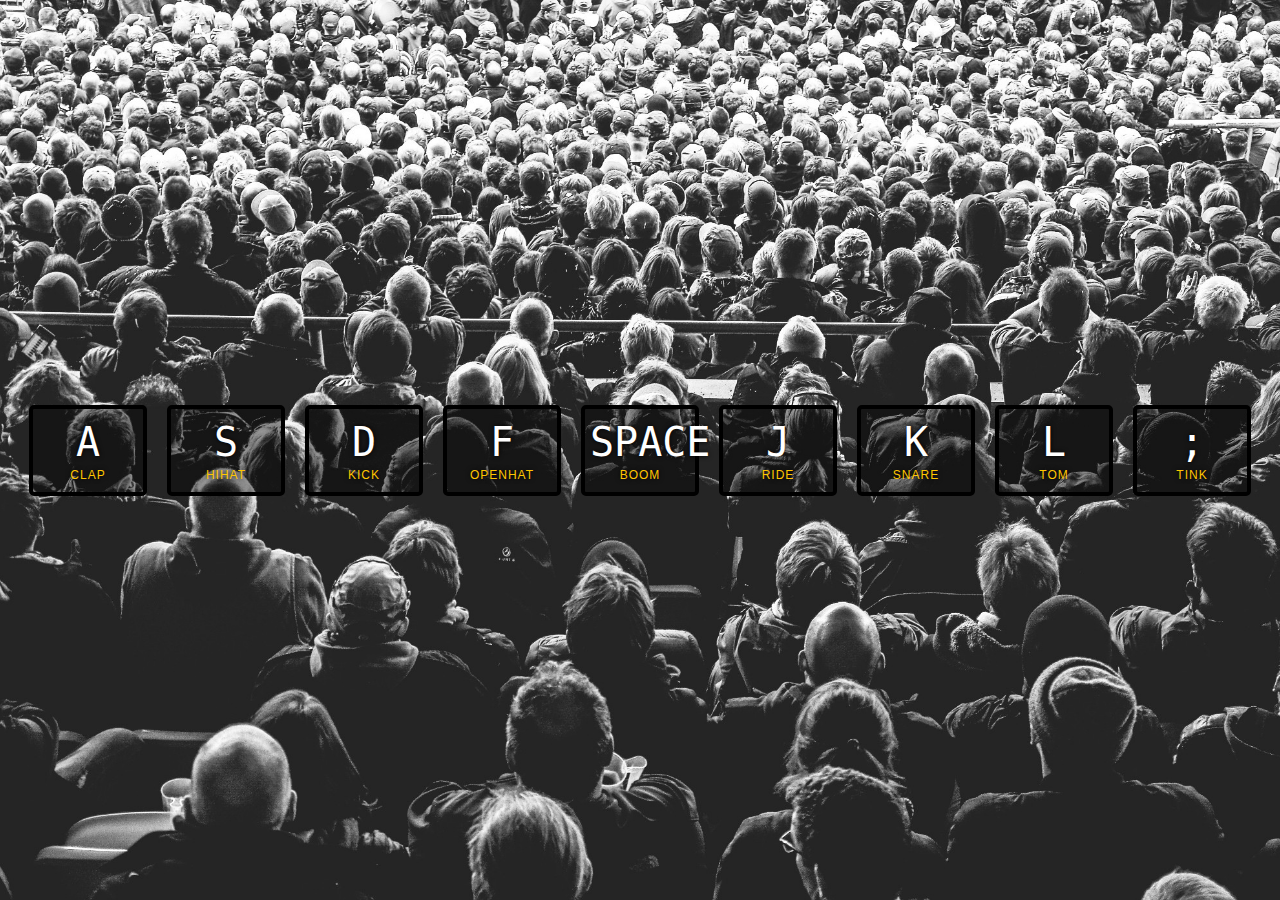
<file: day01/index.html>
<!DOCTYPE html>
<html lang="en">
  <head>
    <meta charset="UTF-8">
    <meta name="viewport" content="width=device-width, initial-scale=1.0">
    <meta http-equiv="X-UA-Compatible" content="IE=edge">
    <meta name="description" content="This is Drum Kit code with JavaScript">
    <title>JS Drum Kit</title>
    <link rel="stylesheet" href="style.css">
    <link rel="shortcut icon" href="#">
  </head>
  <body>
    <div class="keys">
      <div data-key="65" class="key">
        <kbd>A</kbd>
        <span class="sound">clap</span>
      </div>
      <div data-key="83" class="key">
        <kbd>S</kbd>
        <span class="sound">hihat</span>
      </div>
      <div data-key="68" class="key">
        <kbd>D</kbd>
        <span class="sound">kick</span>
      </div>
      <div data-key="70" class="key">
        <kbd>F</kbd>
        <span class="sound">openhat</span>
      </div>
      <div data-key="32" class="key">
        <kbd>SPACE</kbd>
        <span class="sound">boom</span>
      </div>
      <div data-key="74" class="key">
        <kbd>J</kbd>
        <span class="sound">ride</span>
      </div>
      <div data-key="75" class="key">
        <kbd>K</kbd>
        <span class="sound">snare</span>
      </div>
      <div data-key="76" class="key">
        <kbd>L</kbd>
        <span class="sound">tom</span>
      </div>
      <div data-key="186" class="key">
        <kbd>;</kbd>
        <span class="sound">tink</span>
      </div>
    </div>

    <audio data-key="65"  src="sounds/clap.wav"></audio> 
    <audio data-key="83"  src="sounds/hihat.wav"></audio> 
    <audio data-key="68"  src="sounds/kick.wav"></audio> 
    <audio data-key="70"  src="sounds/openhat.wav"></audio> 
    <audio data-key="32"  src="sounds/boom.wav"></audio> 
    <audio data-key="74"  src="sounds/ride.wav"></audio> 
    <audio data-key="75"  src="sounds/snare.wav"></audio> 
    <audio data-key="76"  src="sounds/tom.wav"></audio> 
    <audio data-key="186" src="sounds/tink.wav"></audio> 

    <script src='main.js'></script>
  </body>
</html>
</file>
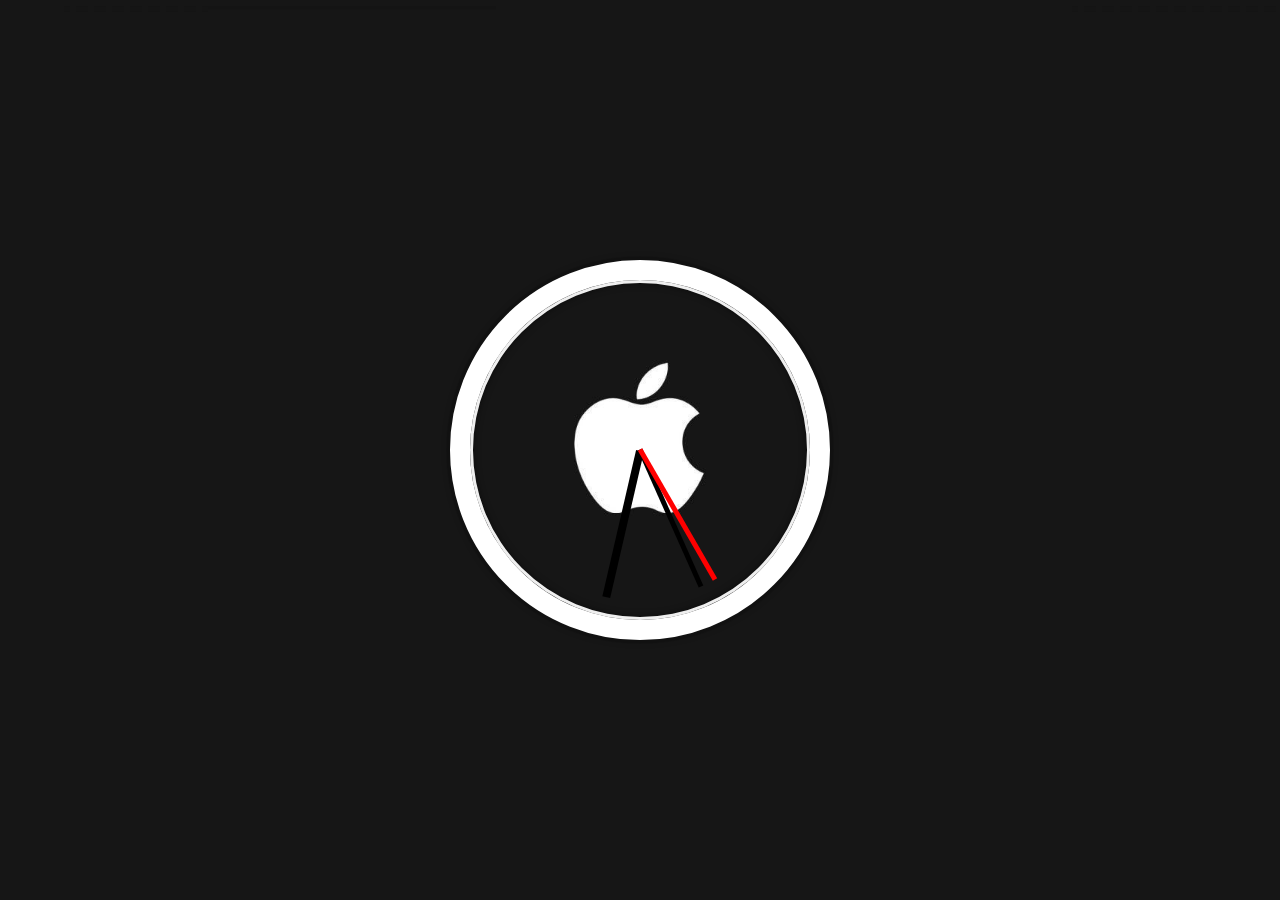
<file: day02/index.html>
<!DOCTYPE html>
<html lang="en">
  <head>
    <meta charset="UTF-8">
    <meta name="viewport" content="width=device-width, initial-scale=1">
    <title>Apple Clock</title>
    <link rel="stylesheet" href="style.css">
  </head>
  <body>
    <div class="clock">
      <div class="clock-face">
        <div class="hand hour-hand"></div>
        <div class="hand min-hand"></div>
        <div class="hand second-hand"></div>
      </div>
    </div>

    <audio src="alarm.wav"></audio>
    <script src="main.js"></script>
  </body>
</html>
</file>
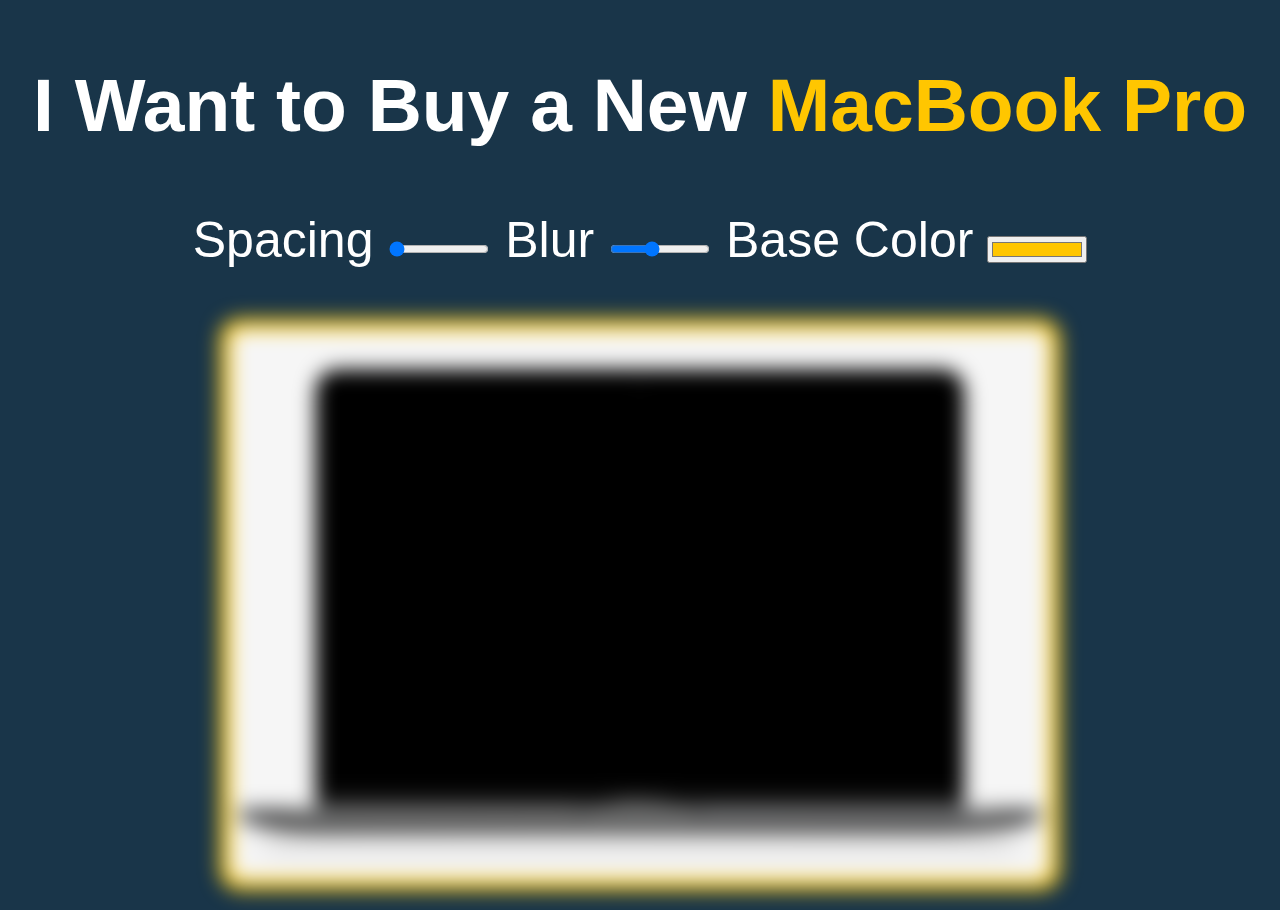
<file: day03/index.html>
<!DOCTYPE html>
<html lang="en">
  <head>
    <meta charset="UTF-8">
    <meta name="viewport" content="width=device-width, initial-scale=1">
    <title>The Thing I Want to Have</title>
    <link rel="stylesheet" href="style.css">
  </head>
  <body>
    <h2>I Want to Buy a New <span class='hl'>MacBook Pro</span></h2>

    <div class="controls">
      <label for="spacing">Spacing</label> <!-- 폼의 양식에 이름 붙이는 태그-->
      <input id="spacing" type="range" name="spacing" min="10" max="200" value="10" data-sizing="px"> <!-- for의 값과 양식의 id의 값이 같으면 연결된다-->

      <label for="blur">Blur</label>
      <input id=blur" type="range" name="blur" min="0" max="25" value="10" data-sizing="px">

      <label for="base">Base Color</label>
      <input id="base" type="color" name="base" value="#ffc600" data-cool="💩">
    </div>

    <img src="macbook.png" alt="MacBook Pro" width:"820" height:"551">

    <script src="main.js"></script>
  </body>
</html>
</file>
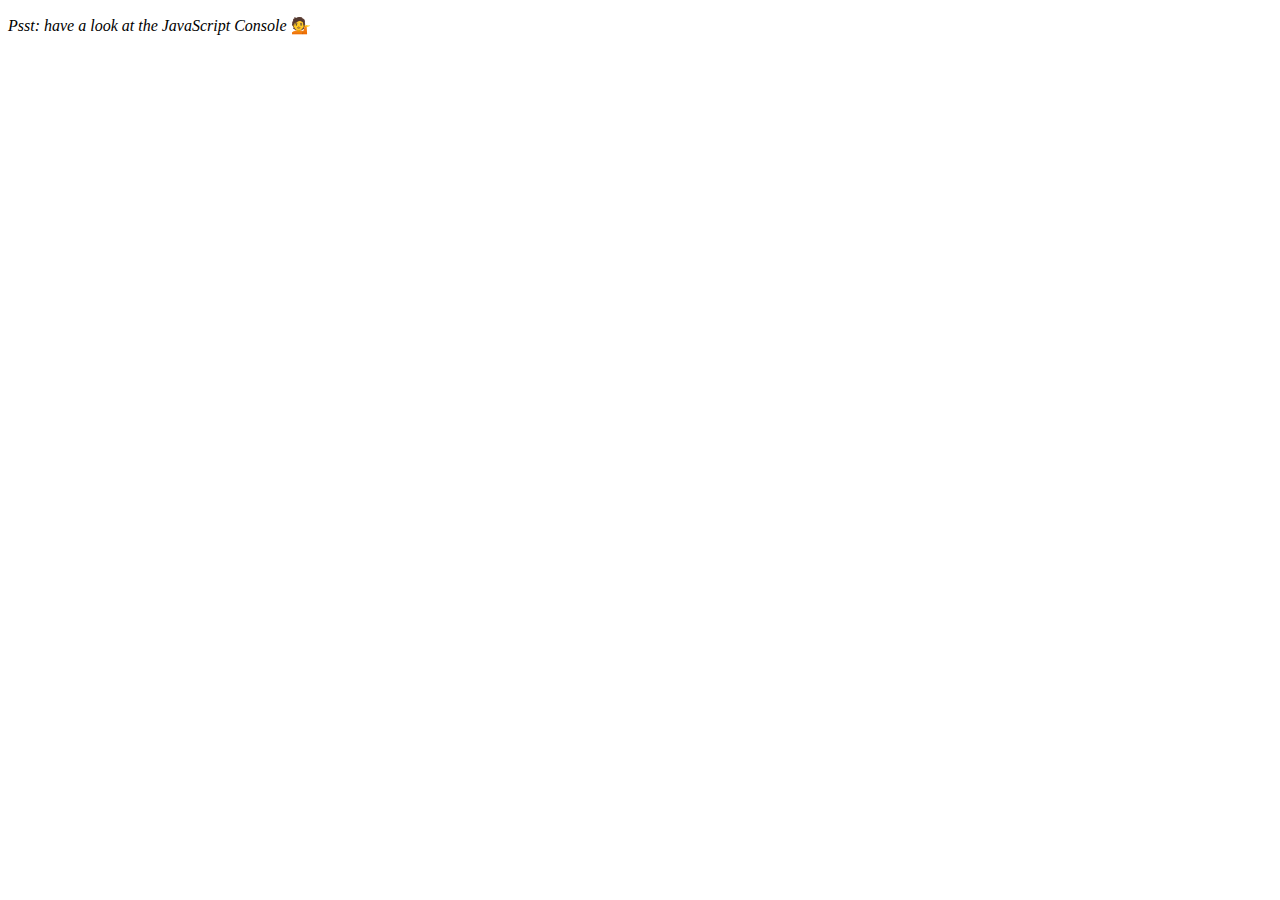
<file: day04/index.html>
<!DOCTYPE html>
<html lang="en">
  <head>
    <meta charset="UTF-8">
    <title>Array Cardio 💪</title>
  </head>
  <body>
    <p><em>Psst: have a look at the JavaScript Console</em> 💁</p>
    <script src="main.js"></script>
  </body>
</html>
</file>
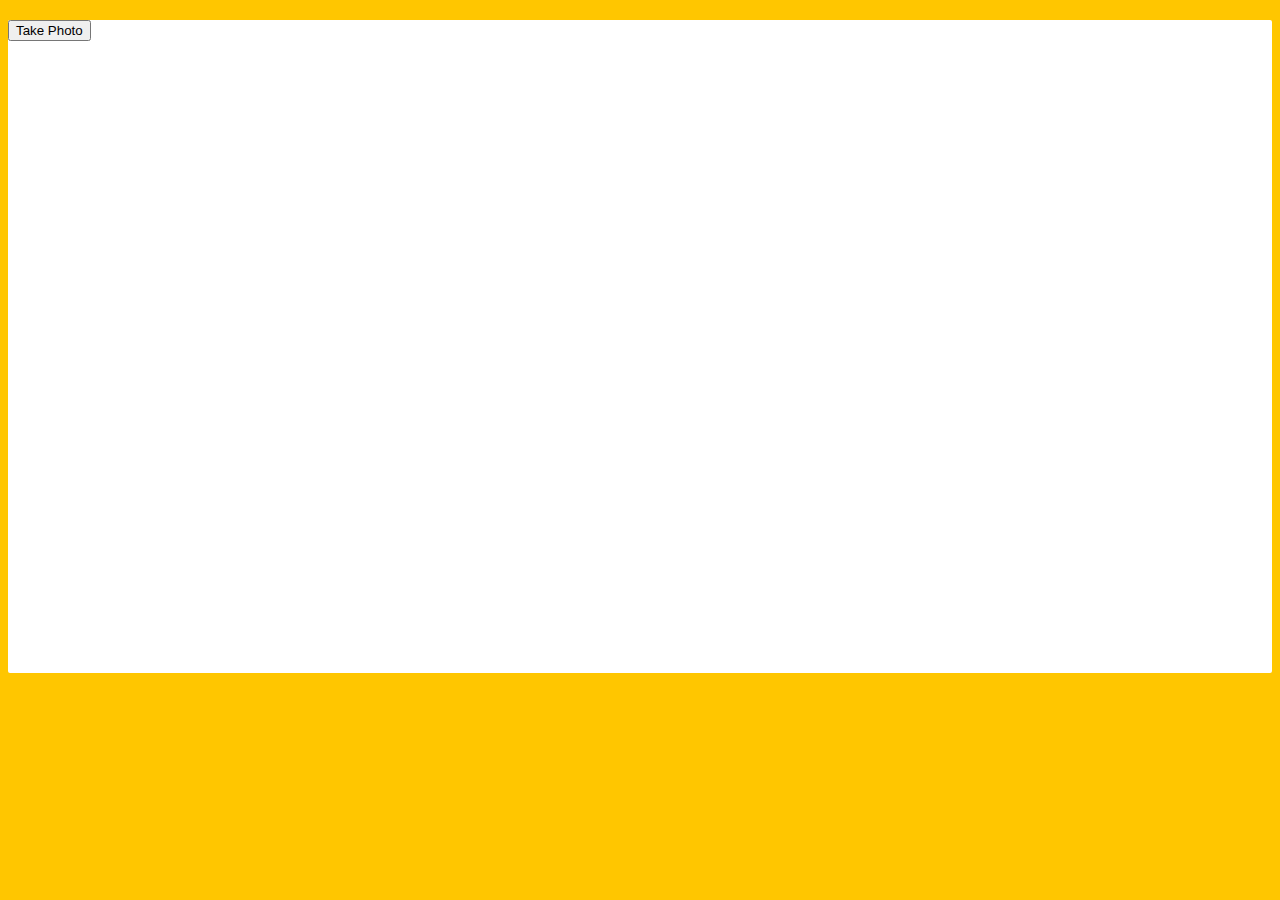
<file: day19/index.html>
<!DOCTYPE html>
<html lang="en">
<head>
  <meta charset="UTF-8">
  <title>Get User Media Code Along!</title>
  <link rel="stylesheet" href="style.css">
</head>
<body>

  <div class="photobooth">
    <div class="controls">
      <button onClick="takePhoto()">Take Photo</button>
<!--       <div class="rgb">
        <label for="rmin">Red Min:</label>
        <input type="range" min=0 max=255 name="rmin">
        <label for="rmax">Red Max:</label>
        <input type="range" min=0 max=255 name="rmax">

        <br>

        <label for="gmin">Green Min:</label>
        <input type="range" min=0 max=255 name="gmin">
        <label for="gmax">Green Max:</label>
        <input type="range" min=0 max=255 name="gmax">

        <br>

        <label for="bmin">Blue Min:</label>
        <input type="range" min=0 max=255 name="bmin">
        <label for="bmax">Blue Max:</label>
        <input type="range" min=0 max=255 name="bmax">
      </div> -->
    </div>

    <canvas class="photo"></canvas>
    <video class="player"></video>
    <div class="strip"></div>
  </div>

  <audio class="snap" src="./snap.mp3" hidden></audio>

  <script src="scripts.js"></script>

</body>
</html>
</file>
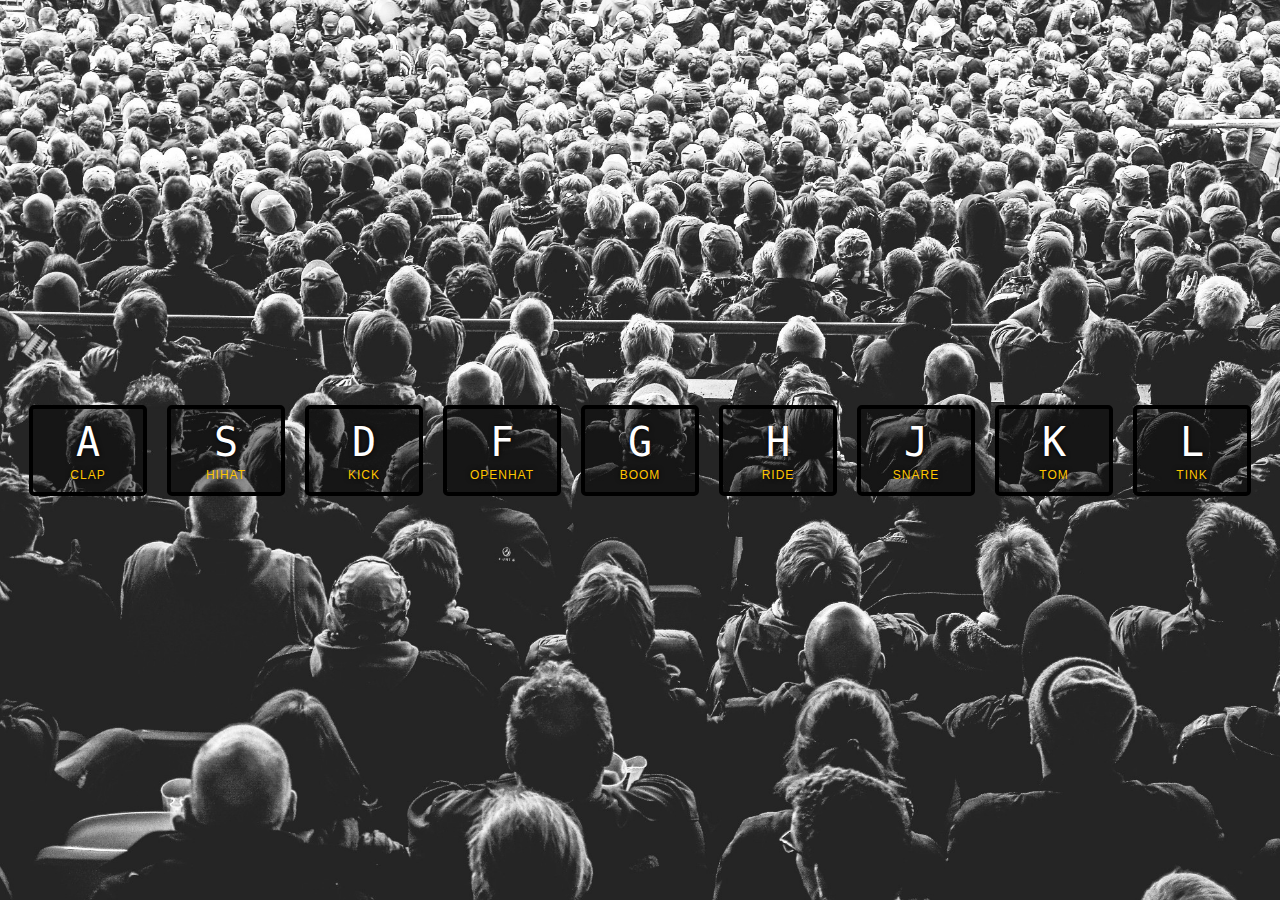
<file: day01/index-FINISHED.html>
<!DOCTYPE html>
<html lang="en">
<head>
  <meta charset="UTF-8">
  <title>JS Drum Kit</title>
  <link rel="stylesheet" href="style.css">
</head>
<body>


  <div class="keys">
    <div data-key="65" class="key">
      <kbd>A</kbd>
      <span class="sound">clap</span>
    </div>
    <div data-key="83" class="key">
      <kbd>S</kbd>
      <span class="sound">hihat</span>
    </div>
    <div data-key="68" class="key">
      <kbd>D</kbd>
      <span class="sound">kick</span>
    </div>
    <div data-key="70" class="key">
      <kbd>F</kbd>
      <span class="sound">openhat</span>
    </div>
    <div data-key="71" class="key">
      <kbd>G</kbd>
      <span class="sound">boom</span>
    </div>
    <div data-key="72" class="key">
      <kbd>H</kbd>
      <span class="sound">ride</span>
    </div>
    <div data-key="74" class="key">
      <kbd>J</kbd>
      <span class="sound">snare</span>
    </div>
    <div data-key="75" class="key">
      <kbd>K</kbd>
      <span class="sound">tom</span>
    </div>
    <div data-key="76" class="key">
      <kbd>L</kbd>
      <span class="sound">tink</span>
    </div>
  </div>

  <audio data-key="65" src="sounds/clap.wav"></audio>
  <audio data-key="83" src="sounds/hihat.wav"></audio>
  <audio data-key="68" src="sounds/kick.wav"></audio>
  <audio data-key="70" src="sounds/openhat.wav"></audio>
  <audio data-key="71" src="sounds/boom.wav"></audio>
  <audio data-key="72" src="sounds/ride.wav"></audio>
  <audio data-key="74" src="sounds/snare.wav"></audio>
  <audio data-key="75" src="sounds/tom.wav"></audio>
  <audio data-key="76" src="sounds/tink.wav"></audio>

<script>
  function removeTransition(e) {
    if (e.propertyName !== 'transform') return;
    e.target.classList.remove('playing');
  }

  function playSound(e) {
    const audio = document.querySelector(`audio[data-key="${e.keyCode}"]`);
    const key = document.querySelector(`div[data-key="${e.keyCode}"]`);
    if (!audio) return;

    key.classList.add('playing');
    audio.currentTime = 0;
    audio.play();
  }

  const keys = Array.from(document.querySelectorAll('.key'));
  keys.forEach(key => key.addEventListener('transitionend', removeTransition));
  window.addEventListener('keydown', playSound);
</script>


</body>
</html>
</file>
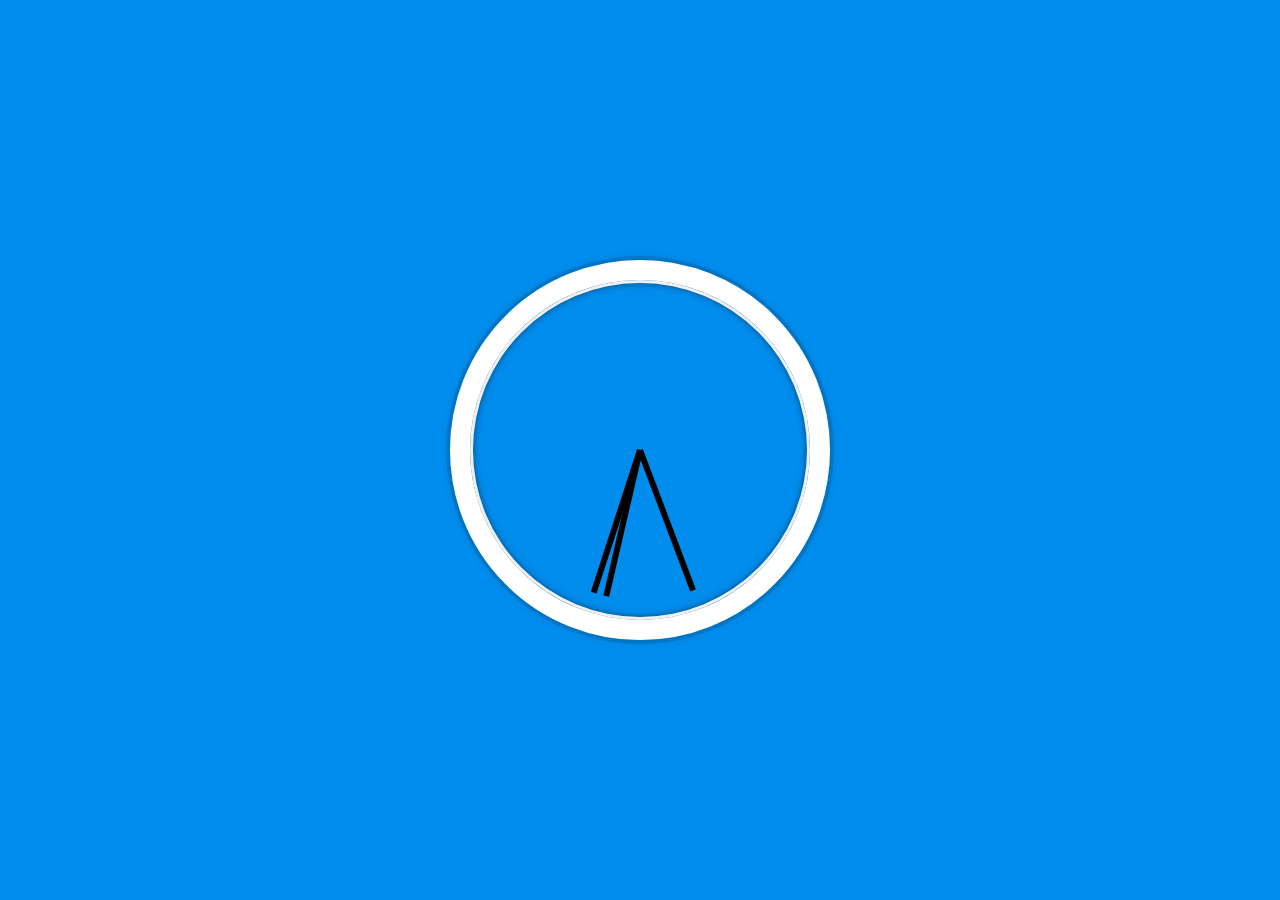
<file: day02/index-FINISHED.html>
<!DOCTYPE html>
<html lang="en">
<head>
  <meta charset="UTF-8">
  <title>JS + CSS Clock</title>
</head>
<body>


    <div class="clock">
      <div class="clock-face">
        <div class="hand hour-hand"></div>
        <div class="hand min-hand"></div>
        <div class="hand second-hand"></div>
      </div>
    </div>


  <style>
    html {
      background: #018DED url(https://unsplash.it/1500/1000?image=881&blur=5);
      background-size: cover;
      font-family: 'helvetica neue';
      text-align: center;
      font-size: 10px;
    }

    body {
      margin: 0;
      font-size: 2rem;
      display: flex;
      flex: 1;
      min-height: 100vh;
      align-items: center;
    }

    .clock {
      width: 30rem;
      height: 30rem;
      border: 20px solid white;
      border-radius: 50%;
      margin: 50px auto;
      position: relative;
      padding: 2rem;
      box-shadow:
        0 0 0 4px rgba(0,0,0,0.1),
        inset 0 0 0 3px #EFEFEF,
        inset 0 0 10px black,
        0 0 10px rgba(0,0,0,0.2);
    }

    .clock-face {
      position: relative;
      width: 100%;
      height: 100%;
      transform: translateY(-3px); /* account for the height of the clock hands */
    }

    .hand {
      width: 50%;
      height: 6px;
      background: black;
      position: absolute;
      top: 50%;
      transform-origin: 100%;
      transform: rotate(90deg);
      transition: all 0.05s;
      transition-timing-function: cubic-bezier(0.1, 2.7, 0.58, 1);
    }
</style>

<script>
  const secondHand = document.querySelector('.second-hand');
  const minsHand = document.querySelector('.min-hand');
  const hourHand = document.querySelector('.hour-hand');

  function setDate() {
    const now = new Date();

    const seconds = now.getSeconds();
    const secondsDegrees = ((seconds / 60) * 360) + 90;
    secondHand.style.transform = `rotate(${secondsDegrees}deg)`;

    const mins = now.getMinutes();
    const minsDegrees = ((mins / 60) * 360) + ((seconds/60)*6) + 90;
    minsHand.style.transform = `rotate(${minsDegrees}deg)`;

    const hour = now.getHours();
    const hourDegrees = ((hour / 12) * 360) + ((mins/60)*30) + 90;
    hourHand.style.transform = `rotate(${hourDegrees}deg)`;
  }

  setInterval(setDate, 1000);

  setDate();

</script>
</body>
</html>
</file>
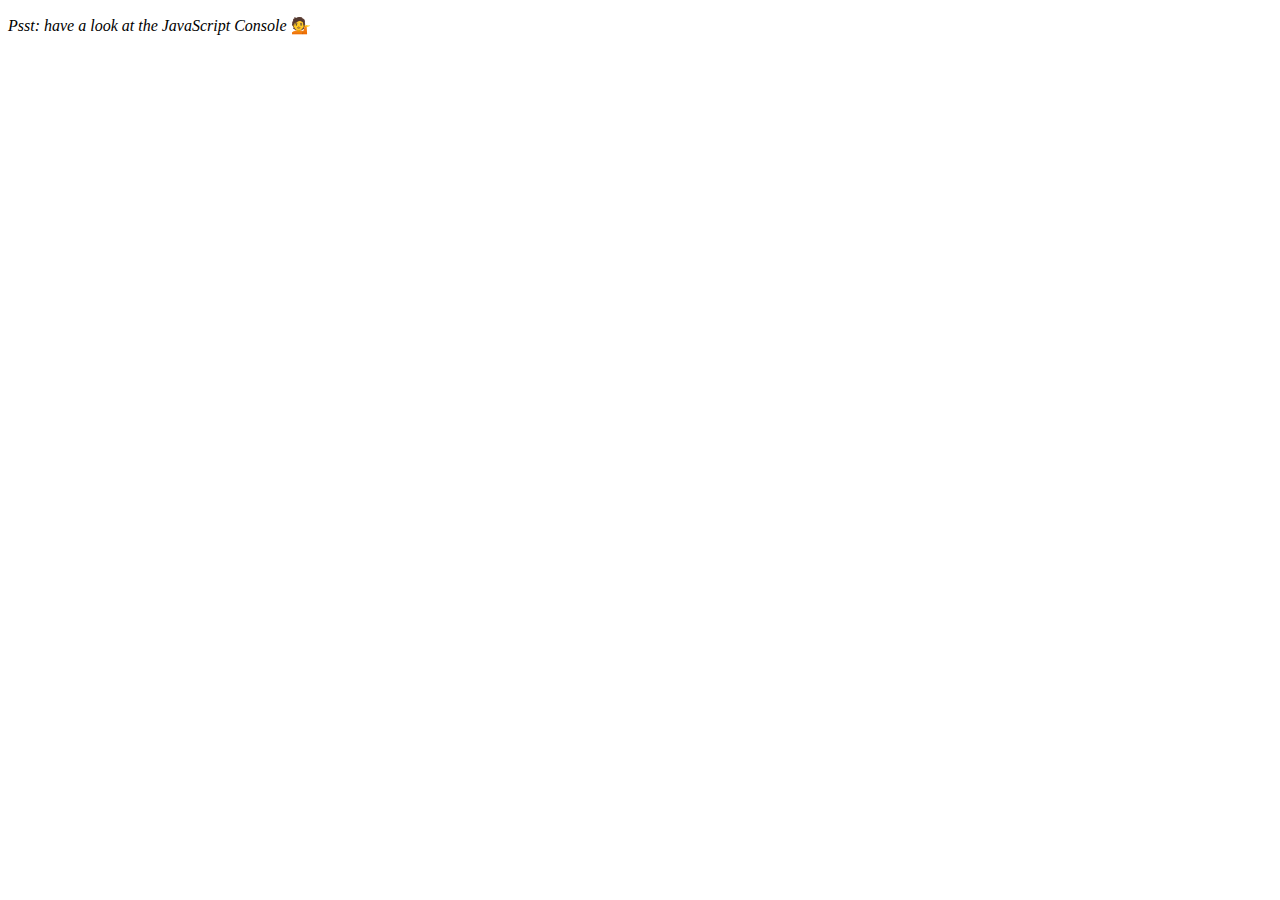
<file: day04/index-FINISHED.html>
<!DOCTYPE html>
<html lang="en">
<head>
  <meta charset="UTF-8">
  <title>Array Cardio 💪</title>
</head>
<body>
  <p><em>Psst: have a look at the JavaScript Console</em> 💁</p>
  <script>
    // Get your shorts on - this is an array workout!
    // ## Array Cardio Day 1

    // Some data we can work with

    const inventors = [
      { first: 'Albert', last: 'Einstein', year: 1879, passed: 1955 },
      { first: 'Isaac', last: 'Newton', year: 1643, passed: 1727 },
      { first: 'Galileo', last: 'Galilei', year: 1564, passed: 1642 },
      { first: 'Marie', last: 'Curie', year: 1867, passed: 1934 },
      { first: 'Johannes', last: 'Kepler', year: 1571, passed: 1630 },
      { first: 'Nicolaus', last: 'Copernicus', year: 1473, passed: 1543 },
      { first: 'Max', last: 'Planck', year: 1858, passed: 1947 },
      { first: 'Katherine', last: 'Blodgett', year: 1898, passed: 1979 },
      { first: 'Ada', last: 'Lovelace', year: 1815, passed: 1852 },
      { first: 'Sarah E.', last: 'Goode', year: 1855, passed: 1905 },
      { first: 'Lise', last: 'Meitner', year: 1878, passed: 1968 },
      { first: 'Hanna', last: 'Hammarström', year: 1829, passed: 1909 }
    ];

    const people = [
      'Bernhard, Sandra', 'Bethea, Erin', 'Becker, Carl', 'Bentsen, Lloyd', 'Beckett, Samuel', 'Blake, William', 'Berger, Ric', 'Beddoes, Mick', 'Beethoven, Ludwig',
      'Belloc, Hilaire', 'Begin, Menachem', 'Bellow, Saul', 'Benchley, Robert', 'Blair, Robert', 'Benenson, Peter', 'Benjamin, Walter', 'Berlin, Irving',
      'Benn, Tony', 'Benson, Leana', 'Bent, Silas', 'Berle, Milton', 'Berry, Halle', 'Biko, Steve', 'Beck, Glenn', 'Bergman, Ingmar', 'Black, Elk', 'Berio, Luciano',
      'Berne, Eric', 'Berra, Yogi', 'Berry, Wendell', 'Bevan, Aneurin', 'Ben-Gurion, David', 'Bevel, Ken', 'Biden, Joseph', 'Bennington, Chester', 'Bierce, Ambrose',
      'Billings, Josh', 'Birrell, Augustine', 'Blair, Tony', 'Beecher, Henry', 'Biondo, Frank'
    ];
    
    // Array.prototype.filter()
    // 1. Filter the list of inventors for those who were born in the 1500's
    const fifteen = inventors.filter(inventor => (inventor.year >= 1500 && inventor.year < 1600));

    console.table(fifteen);

    // Array.prototype.map()
    // 2. Give us an array of the inventor first and last names
    const fullNames = inventors.map(inventor => `${inventor.first} ${inventor.last}`);
    console.log(fullNames);

    // Array.prototype.sort()
    // 3. Sort the inventors by birthdate, oldest to youngest
    // const ordered = inventors.sort(function(a, b) {
    //   if(a.year > b.year) {
    //     return 1;
    //   } else {
    //     return -1;
    //   }
    // });

    const ordered = inventors.sort((a, b) => a.year > b.year ? 1 : -1);
    console.table(ordered);

    // Array.prototype.reduce()
    // 4. How many years did all the inventors live?
    const totalYears = inventors.reduce((total, inventor) => {
      return total + (inventor.passed - inventor.year);
    }, 0);

    console.log(totalYears);

    // 5. Sort the inventors by years lived
    const oldest = inventors.sort(function(a, b) {
      const lastInventor = a.passed - a.year;
      const nextInventor = b.passed - b.year;
      return lastInventor > nextInventor ? -1 : 1;
    });
    console.table(oldest);

    // 6. create a list of Boulevards in Paris that contain 'de' anywhere in the name
    // https://en.wikipedia.org/wiki/Category:Boulevards_in_Paris

    // const category = document.querySelector('.mw-category');
    // const links = Array.from(category.querySelectorAll('a'));
    // const de = links
    //             .map(link => link.textContent)
    //             .filter(streetName => streetName.includes('de'));

    // 7. sort Exercise
    // Sort the people alphabetically by last name
    const alpha = people.sort((lastOne, nextOne) => {
      const [aLast, aFirst] = lastOne.split(', ');
      const [bLast, bFirst] = nextOne.split(', ');
      return aLast > bLast ? 1 : -1;
    });
    console.log(alpha);

    // 8. Reduce Exercise
    // Sum up the instances of each of these
    const data = ['car', 'car', 'truck', 'truck', 'bike', 'walk', 'car', 'van', 'bike', 'walk', 'car', 'van', 'car', 'truck', 'pogostick'];

    const transportation = data.reduce(function(obj, item) {
      if (!obj[item]) {
        obj[item] = 0;
      }
      obj[item]++;
      return obj;
    }, {});

    console.log(transportation);

  </script>
</body>
</html>
</file>
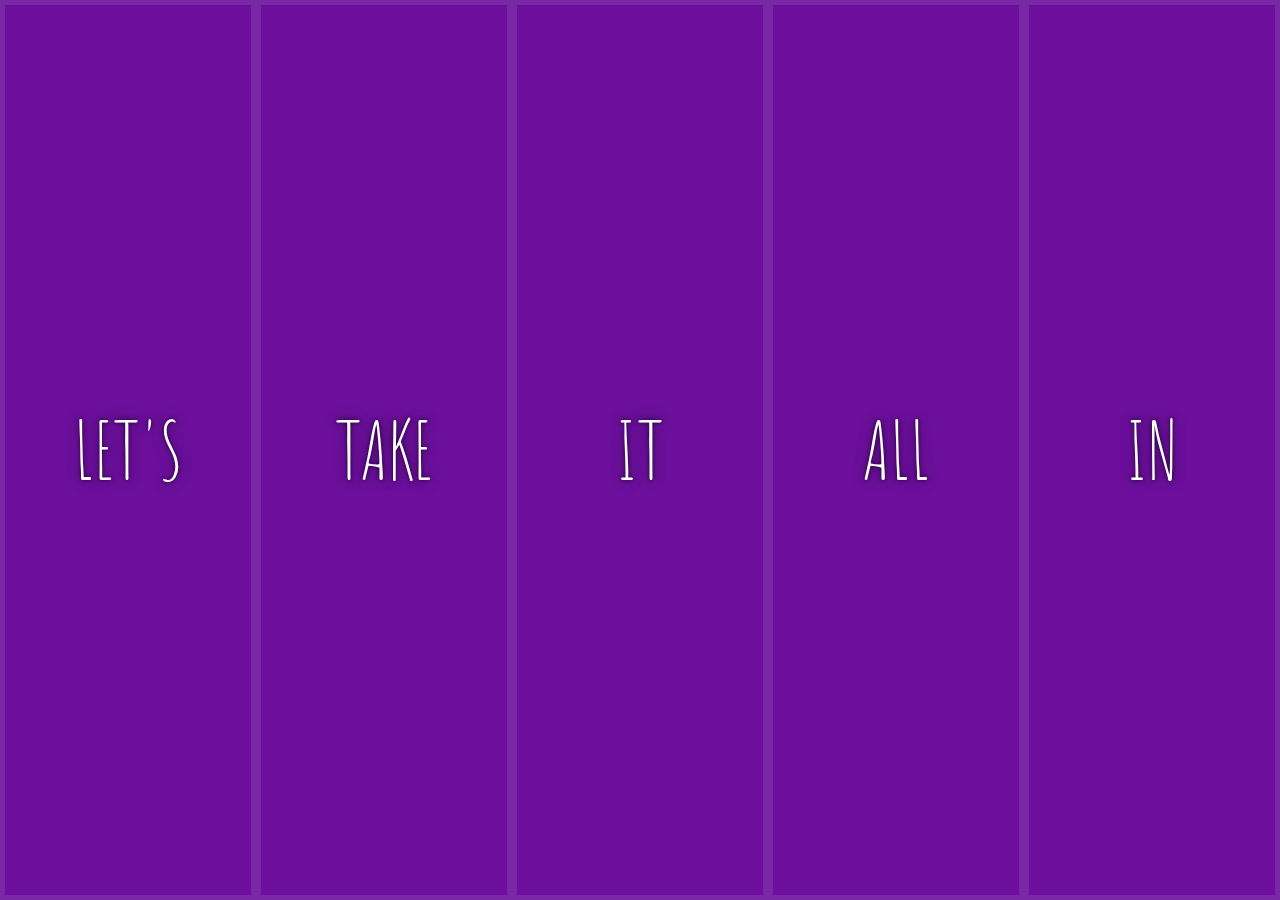
<file: day05/index-FINISHED.html>
<!DOCTYPE html>
<html lang="en">
<head>
  <meta charset="UTF-8">
  <title>Flex Panels 💪</title>
  <link href='https://fonts.googleapis.com/css?family=Amatic+SC' rel='stylesheet' type='text/css'>
</head>
<body>
  <style>
    html {
      box-sizing: border-box;
      background: #ffc600;
      font-family: 'helvetica neue';
      font-size: 20px;
      font-weight: 200;
    }
    
    body {
      margin: 0;
    }
    
    *, *:before, *:after {
      box-sizing: inherit;
    }

    .panels {
      min-height: 100vh;
      overflow: hidden;
      display: flex;
    }

    .panel {
      background: #6B0F9C;
      box-shadow: inset 0 0 0 5px rgba(255,255,255,0.1);
      color: white;
      text-align: center;
      align-items: center;
      /* Safari transitionend event.propertyName === flex */
      /* Chrome + FF transitionend event.propertyName === flex-grow */
      transition:
        font-size 0.7s cubic-bezier(0.61,-0.19, 0.7,-0.11),
        flex 0.7s cubic-bezier(0.61,-0.19, 0.7,-0.11),
        background 0.2s;
      font-size: 20px;
      background-size: cover;
      background-position: center;
      flex: 1;
      justify-content: center;
      display: flex;
      flex-direction: column;
    }

    .panel1 { background-image:url(https://source.unsplash.com/gYl-UtwNg_I/1500x1500); }
    .panel2 { background-image:url(https://source.unsplash.com/rFKUFzjPYiQ/1500x1500); }
    .panel3 { background-image:url(https://images.unsplash.com/photo-1465188162913-8fb5709d6d57?ixlib=rb-0.3.5&q=80&fm=jpg&crop=faces&cs=tinysrgb&w=1500&h=1500&fit=crop&s=967e8a713a4e395260793fc8c802901d); }
    .panel4 { background-image:url(https://source.unsplash.com/ITjiVXcwVng/1500x1500); }
    .panel5 { background-image:url(https://source.unsplash.com/3MNzGlQM7qs/1500x1500); }

    /* Flex Items */
    .panel > * {
      margin: 0;
      width: 100%;
      transition: transform 0.5s;
      flex: 1 0 auto;
      display: flex;
      justify-content: center;
      align-items: center;
    }

    .panel > *:first-child { transform: translateY(-100%); }
    .panel.open-active > *:first-child { transform: translateY(0); }
    .panel > *:last-child { transform: translateY(100%); }
    .panel.open-active > *:last-child { transform: translateY(0); }

    .panel p {
      text-transform: uppercase;
      font-family: 'Amatic SC', cursive;
      text-shadow: 0 0 4px rgba(0, 0, 0, 0.72), 0 0 14px rgba(0, 0, 0, 0.45);
      font-size: 2em;
    }
    
    .panel p:nth-child(2) {
      font-size: 4em;
    }

    .panel.open {
      flex: 5;
      font-size: 40px;
    }
    
    @media only screen and (max-width: 600px) {
      .panel p {
        font-size: 1em;
      }
    }
  </style>


  <div class="panels">
    <div class="panel panel1">
      <p>Hey</p>
      <p>Let's</p>
      <p>Dance</p>
    </div>
    <div class="panel panel2">
      <p>Give</p>
      <p>Take</p>
      <p>Receive</p>
    </div>
    <div class="panel panel3">
      <p>Experience</p>
      <p>It</p>
      <p>Today</p>
    </div>
    <div class="panel panel4">
      <p>Give</p>
      <p>All</p>
      <p>You can</p>
    </div>
    <div class="panel panel5">
      <p>Life</p>
      <p>In</p>
      <p>Motion</p>
    </div>
  </div>

  <script>
    const panels = document.querySelectorAll('.panel');

    function toggleOpen() {
      console.log('Hello');
      this.classList.toggle('open');
    }

    function toggleActive(e) {
      console.log(e.propertyName);
      if (e.propertyName.includes('flex')) {
        this.classList.toggle('open-active');
      }
    }

    panels.forEach(panel => panel.addEventListener('click', toggleOpen));
    panels.forEach(panel => panel.addEventListener('transitionend', toggleActive));
  </script>

</body>
</html>
</file>
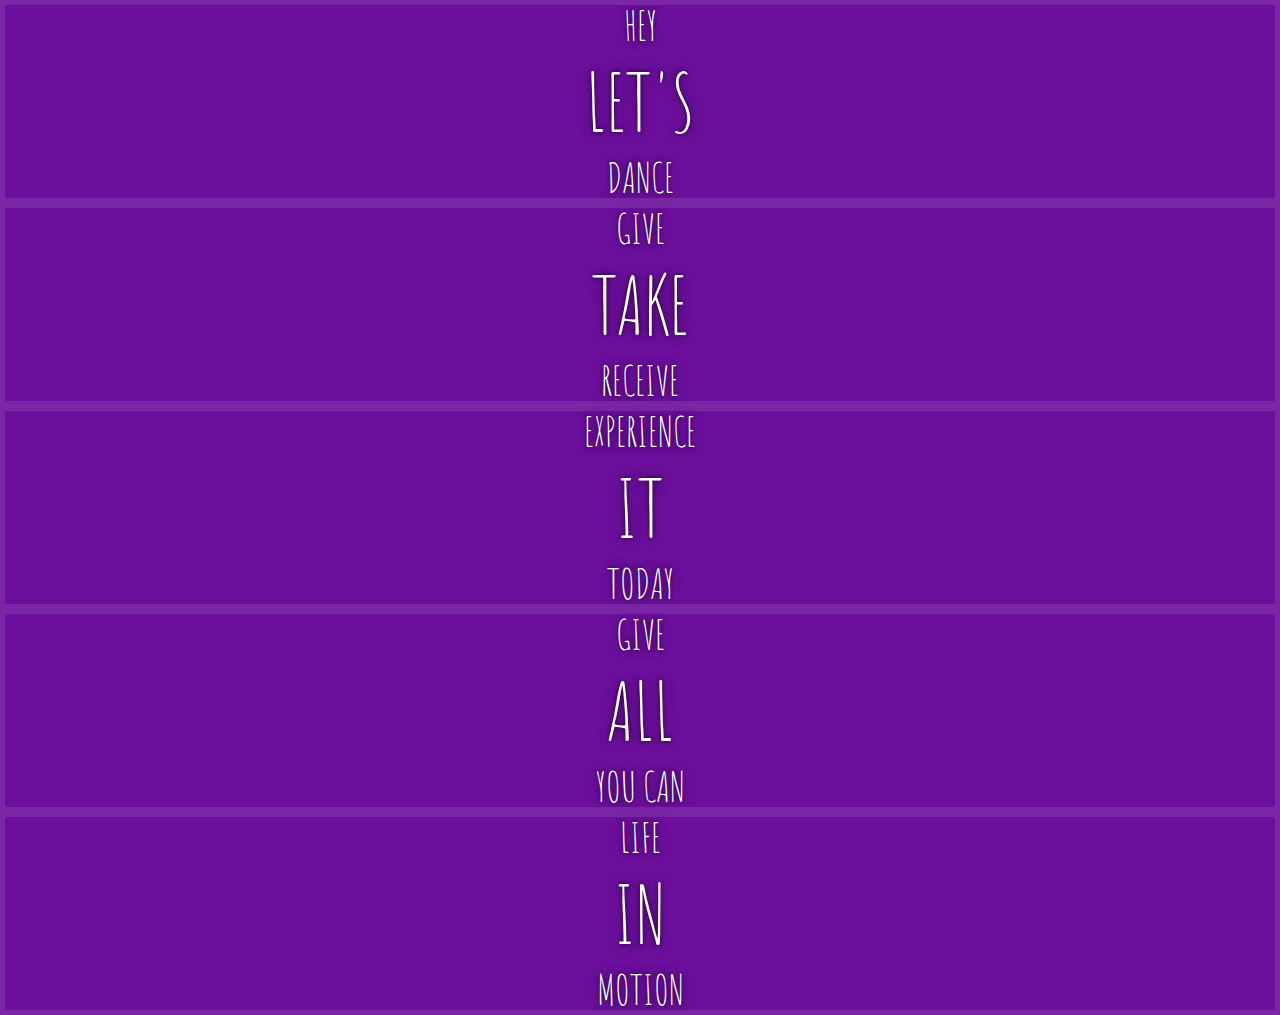
<file: day05/index-START.html>
<!DOCTYPE html>
<html lang="en">
<head>
  <meta charset="UTF-8">
  <title>Flex Panels 💪</title>
  <link href='https://fonts.googleapis.com/css?family=Amatic+SC' rel='stylesheet' type='text/css'>
</head>
<body>
  <style>
    html {
      box-sizing: border-box;
      background: #ffc600;
      font-family: 'helvetica neue';
      font-size: 20px;
      font-weight: 200;
    }
    
    body {
      margin: 0;
    }
    
    *, *:before, *:after {
      box-sizing: inherit;
    }

    .panels {
      min-height: 100vh;
      overflow: hidden;
    }

    .panel {
      background: #6B0F9C;
      box-shadow: inset 0 0 0 5px rgba(255,255,255,0.1);
      color: white;
      text-align: center;
      align-items: center;
      /* Safari transitionend event.propertyName === flex */
      /* Chrome + FF transitionend event.propertyName === flex-grow */
      transition:
        font-size 0.7s cubic-bezier(0.61,-0.19, 0.7,-0.11),
        flex 0.7s cubic-bezier(0.61,-0.19, 0.7,-0.11),
        background 0.2s;
      font-size: 20px;
      background-size: cover;
      background-position: center;
    }

    .panel1 { background-image:url(https://source.unsplash.com/gYl-UtwNg_I/1500x1500); }
    .panel2 { background-image:url(https://source.unsplash.com/rFKUFzjPYiQ/1500x1500); }
    .panel3 { background-image:url(https://images.unsplash.com/photo-1465188162913-8fb5709d6d57?ixlib=rb-0.3.5&q=80&fm=jpg&crop=faces&cs=tinysrgb&w=1500&h=1500&fit=crop&s=967e8a713a4e395260793fc8c802901d); }
    .panel4 { background-image:url(https://source.unsplash.com/ITjiVXcwVng/1500x1500); }
    .panel5 { background-image:url(https://source.unsplash.com/3MNzGlQM7qs/1500x1500); }

    /* Flex Children */
    .panel > * {
      margin: 0;
      width: 100%;
      transition: transform 0.5s;
    }

    .panel p {
      text-transform: uppercase;
      font-family: 'Amatic SC', cursive;
      text-shadow: 0 0 4px rgba(0, 0, 0, 0.72), 0 0 14px rgba(0, 0, 0, 0.45);
      font-size: 2em;
    }
    
    .panel p:nth-child(2) {
      font-size: 4em;
    }

    .panel.open {
      font-size: 40px;
    }

  </style>


  <div class="panels">
    <div class="panel panel1">
      <p>Hey</p>
      <p>Let's</p>
      <p>Dance</p>
    </div>
    <div class="panel panel2">
      <p>Give</p>
      <p>Take</p>
      <p>Receive</p>
    </div>
    <div class="panel panel3">
      <p>Experience</p>
      <p>It</p>
      <p>Today</p>
    </div>
    <div class="panel panel4">
      <p>Give</p>
      <p>All</p>
      <p>You can</p>
    </div>
    <div class="panel panel5">
      <p>Life</p>
      <p>In</p>
      <p>Motion</p>
    </div>
  </div>

  <script>

  </script>



</body>
</html>
</file>
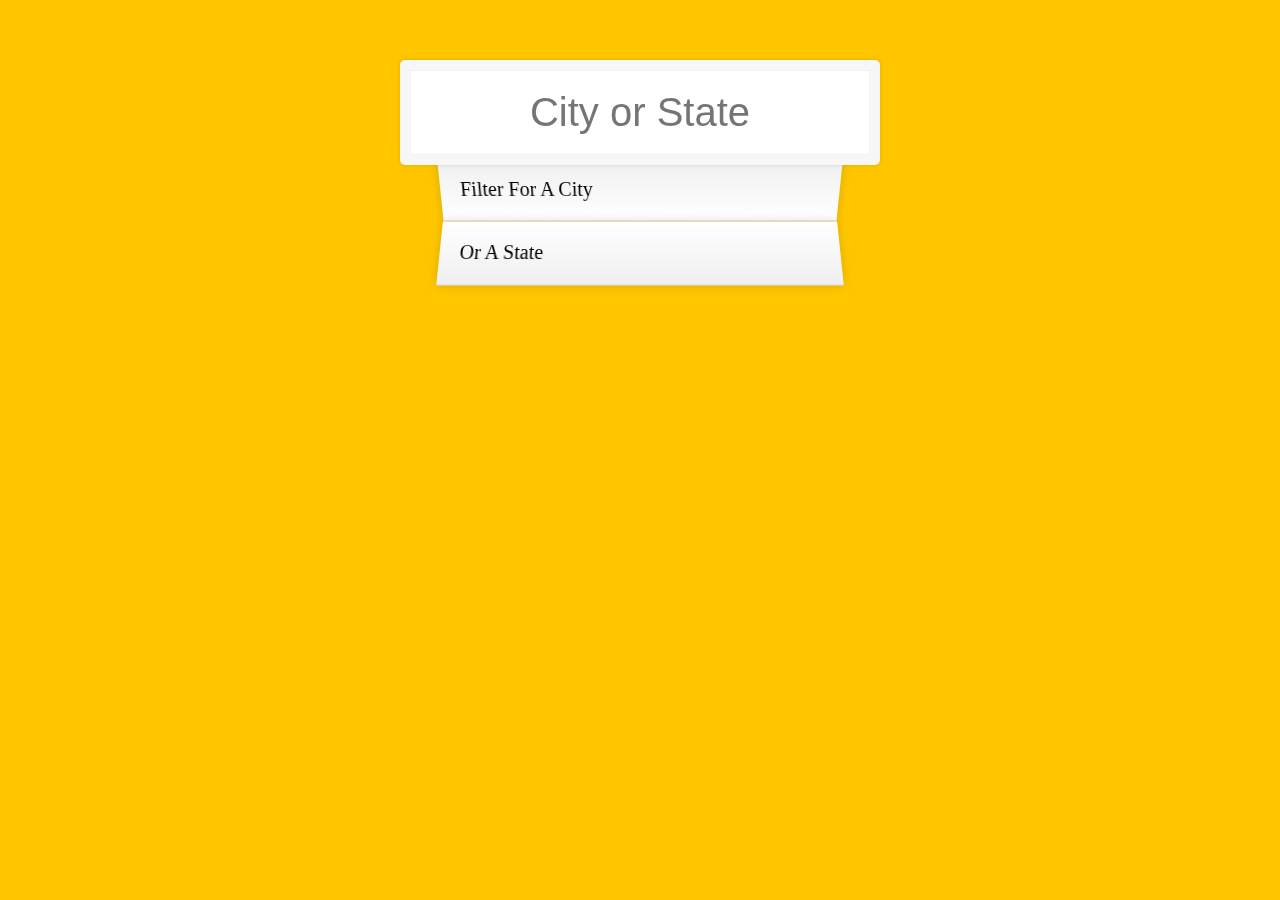
<file: day06/index-FINISHED.html>
<!DOCTYPE html>
<html lang="en">
<head>
  <meta charset="UTF-8">
  <title>Type Ahead 👀</title>
  <link rel="stylesheet" href="style.css">
</head>
<body>

  <form class="search-form">
    <input type="text" class="search" placeholder="City or State">
    <ul class="suggestions">
      <li>Filter for a city</li>
      <li>or a state</li>
    </ul>
  </form>
<script>
const endpoint = 'https://gist.githubusercontent.com/Miserlou/c5cd8364bf9b2420bb29/raw/2bf258763cdddd704f8ffd3ea9a3e81d25e2c6f6/cities.json';

const cities = [];
fetch(endpoint)
  .then(blob => blob.json())
  .then(data => cities.push(...data));

function findMatches(wordToMatch, cities) {
  return cities.filter(place => {
    // here we need to figure out if the city or state matches what was searched
    const regex = new RegExp(wordToMatch, 'gi');
    return place.city.match(regex) || place.state.match(regex)
  });
}

function numberWithCommas(x) {
  return x.toString().replace(/\B(?=(\d{3})+(?!\d))/g, ',');
}

function displayMatches() {
  const matchArray = findMatches(this.value, cities);
  const html = matchArray.map(place => {
    const regex = new RegExp(this.value, 'gi');
    const cityName = place.city.replace(regex, `<span class="hl">${this.value}</span>`);
    const stateName = place.state.replace(regex, `<span class="hl">${this.value}</span>`);
    return `
      <li>
        <span class="name">${cityName}, ${stateName}</span>
        <span class="population">${numberWithCommas(place.population)}</span>
      </li>
    `;
  }).join('');
  suggestions.innerHTML = html;
}

const searchInput = document.querySelector('.search');
const suggestions = document.querySelector('.suggestions');

searchInput.addEventListener('change', displayMatches);
searchInput.addEventListener('keyup', displayMatches);

</script>
  </body>
</html>
</file>
<file: day01/style.css>
html {
  font-size: 10px;
  background: url('./background.jpg') bottom center;
  background-size: cover;
}

body,html {
  margin: 0;
  padding: 0;
  font-family: sans-serif;
}

.keys {
  display: flex;
  flex: 1;
  min-height: 100vh;
  align-items: center;
  justify-content: center;
}

.key {
  border: .4rem solid black;
  border-radius: .5rem;
  margin: 1rem;
  font-size: 1.5rem;
  padding: 1rem .5rem;
  transition: all .07s ease;
  width: 10rem;
  text-align: center;
  color: white;
  background: rgba(0,0,0,0.4);
  text-shadow: 0 0 .5rem black;
}

.playing {
  transform: scale(1.1);
  border-color: #ffc600;
  box-shadow: 0 0 1rem #ffc600;
}

kbd {
  display: block;
  font-size: 4rem;
}

.sound {
  font-size: 1.2rem;
  text-transform: uppercase;
  letter-spacing: .1rem;
  color: #ffc600;
}
</file>
<file: day02/style.css>
html {
  background: black url(background.png) no-repeat;
  background-position: center; /* 배경 이미지 중앙 정렬*/
  background-size: cover;
  font-family: 'helvetica neue';
  text-align: center;
  font-size: 10px;
}

body {
  margin: 0;
  font-size: 2rem;
  display: flex;
  flex: 1;
  min-height: 100vh;
  align-items: center;
}

.clock {
  width: 30rem;
  height: 30rem;
  border: 20px solid white;
  border-radius: 50%;
  margin: 50px auto;
  position: relative;
  padding: 2rem;
  box-shadow:
    0 0 0 4px rgba(0,0,0,0.1),
    inset 0 0 0 3px #EFEFEF,
    inset 0 0 10px black,
    0 0 10px rgba(0,0,0,0.2);
}
 
.clock-face {
  position: relative;
  width: 100%;
  height: 100%;
  transform: translateY(-3px); /* account for the height of the clock hands*/
}

.hand {
  width: 50%;
  height: 5px;
  background: black;
  position: absolute;
  top: 50%;
  transform: rotate(90deg);
  transform-origin: 100%;
  transition: all 0.05s;
  transition-timing-function: cubic-bezier(0.1, 2.7, 0.58, 1);
}
</file>
<file: day03/style.css>
/* 
  Description of :root below
  - Select the root element of the document
  - <html> in HTML
  - Same with html selector
*/
:root{
  /* CSS Variables*/
  --base: #ffc600;
  --spacing: 10px;
  --blur: 10px; 
  --radius: 20px;
}

img {
  border-radius: var(--radius);
  padding: var(--spacing); 
  background: var(--base);
  filter: blur(var(--blur));
}

.hl {
  color: var(--base);
}

/*
  misc styles, nothing to do with CSS variables
*/

body { 
  text-align: center;
  background: #193549;
  color: white;
  font-family: 'helvetica neue', sans-serif;
  font-weight: 100;
  font-size: 50px;
}

.controls{
  margin-bottom: 50px;
}

input {
  width: 100px;
}
</file>
<file: day19/style.css>
html {
  box-sizing: border-box;
}

*, *:before, *:after {
  box-sizing: inherit;
}

html {
  font-size: 10px;
  background: #ffc600;
}

.photobooth {
  background: white;
  max-width: 150rem;
  margin: 2rem auto;
  border-radius: 2px;
}

/*clearfix*/
.photobooth:after {
  content: '';
  display: block;
  clear: both;
}

.photo {
  width: 100%;
  float: left;
}

.player {
  position: absolute;
  top: 20px;
  right: 20px;
  width:200px;
}

/*
  Strip!
*/

.strip {
  padding: 2rem;
}

.strip img {
  width: 100px;
  overflow-x: scroll;
  padding: 0.8rem 0.8rem 2.5rem 0.8rem;
  box-shadow: 0 0 3px rgba(0,0,0,0.2);
  background: white;
}

.strip a:nth-child(5n+1) img { transform: rotate(10deg); }
.strip a:nth-child(5n+2) img { transform: rotate(-2deg); }
.strip a:nth-child(5n+3) img { transform: rotate(8deg); }
.strip a:nth-child(5n+4) img { transform: rotate(-11deg); }
.strip a:nth-child(5n+5) img { transform: rotate(12deg); }
</file>
<file: day06/style.css>
html {
  box-sizing: border-box;
  background: #ffc600;
  font-family: 'helvetica neue';
  font-size: 20px;
  font-weight: 200;
}

*, *:before, *:after {
  box-sizing: inherit;
}

input {
  width: 100%;
  padding: 20px;
}

.search-form {
  max-width: 400px;
  margin: 50px auto;
}

input.search {
  margin: 0;
  text-align: center;
  outline: 0;
  border: 10px solid #F7F7F7;
  width: 120%;
  left: -10%;
  position: relative;
  top: 10px;
  z-index: 2;
  border-radius: 5px;
  font-size: 40px;
  box-shadow: 0 0 5px rgba(0, 0, 0, 0.12), inset 0 0 2px rgba(0, 0, 0, 0.19);
}

.suggestions {
  margin: 0;
  padding: 0;
  position: relative;
  /*perspective: 20px;*/
}

.suggestions li {
  background: white;
  list-style: none;
  border-bottom: 1px solid #D8D8D8;
  box-shadow: 0 0 10px rgba(0, 0, 0, 0.14);
  margin: 0;
  padding: 20px;
  transition: background 0.2s;
  display: flex;
  justify-content: space-between;
  text-transform: capitalize;
}

.suggestions li:nth-child(even) {
  transform: perspective(100px) rotateX(3deg) translateY(2px) scale(1.001);
  background: linear-gradient(to bottom,  #ffffff 0%,#EFEFEF 100%);
}

.suggestions li:nth-child(odd) {
  transform: perspective(100px) rotateX(-3deg) translateY(3px);
  background: linear-gradient(to top,  #ffffff 0%,#EFEFEF 100%);
}

span.population {
  font-size: 15px;
}

.hl {
  background: #ffc600;
}
</file>
